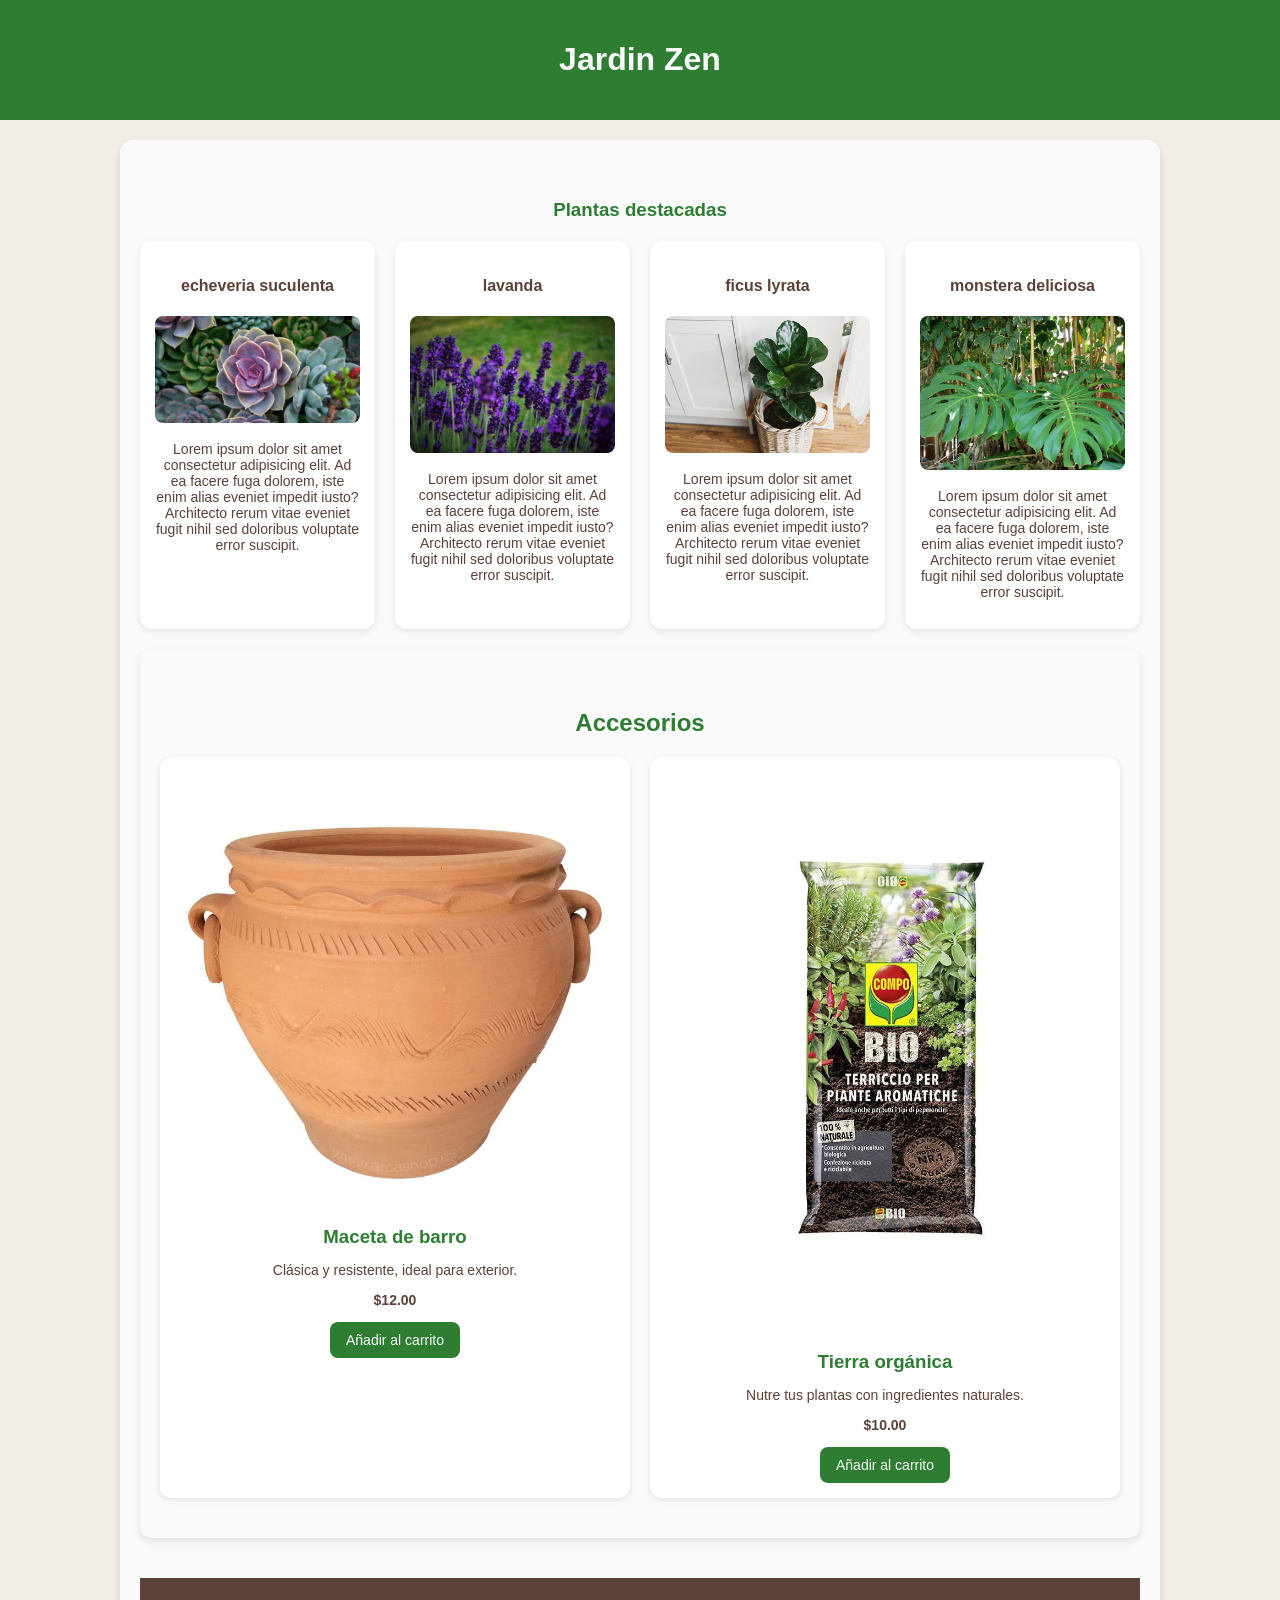
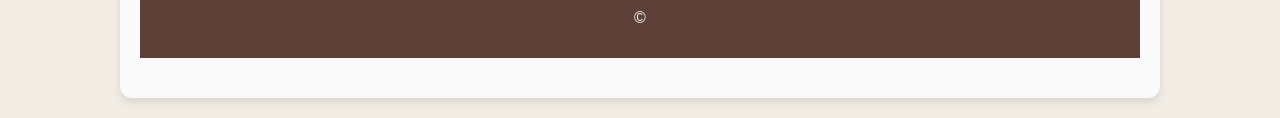
<file: pagina1/index.html>
<!DOCTYPE html>
<html lang="en">
<head>
    <meta charset="UTF-8">
    <meta name="viewport" content="width=device-width, initial-scale=1.0">
    <title>Document</title>
    <link rel="stylesheet" href="index.css">
</head>

<body>
     <header class="">
        <h1>Jardin Zen</h1>
</header>

    <section class="">
            <div class="cabezera">
                <h3>Plantas destacadas</h3>
            </div>
            <div class="products">
            <div class="product-card">
                <h4>echeveria suculenta</h4>
                <img src="./imagenes/echeveria-suculenta.jpg" alt="">
                <p>Lorem ipsum dolor sit amet consectetur adipisicing elit. Ad ea facere fuga dolorem, iste enim alias eveniet impedit iusto? Architecto rerum vitae eveniet fugit nihil sed doloribus voluptate error suscipit.</p>
            </div>

            <div class="product-card">
                <h4>lavanda</h4>
                <img src="./imagenes/lavanda.jpg" alt="">
                <p>Lorem ipsum dolor sit amet consectetur adipisicing elit. Ad ea facere fuga dolorem, iste enim alias eveniet impedit iusto? Architecto rerum vitae eveniet fugit nihil sed doloribus voluptate error suscipit.</p>
            </div>

            <div class="product-card">
                <h4>ficus lyrata</h4>
                <img src="./imagenes/ficus-lyrata.jpg" alt="">
                <p>Lorem ipsum dolor sit amet consectetur adipisicing elit. Ad ea facere fuga dolorem, iste enim alias eveniet impedit iusto? Architecto rerum vitae eveniet fugit nihil sed doloribus voluptate error suscipit.</p>
            </div>

            <div  class="product-card">
                <h4>monstera deliciosa</h4>
                <img src="./imagenes/monstera deliciosa.jpg" alt="">
                <p>Lorem ipsum dolor sit amet consectetur adipisicing elit. Ad ea facere fuga dolorem, iste enim alias eveniet impedit iusto? Architecto rerum vitae eveniet fugit nihil sed doloribus voluptate error suscipit.</p>
            </div>
        </div>
       <section>
    <h2>Accesorios</h2>
    <div class="products">
      <div class="product-card">
        <img src="imagenes/maceta.jpg" alt="">
        <h3>Maceta de barro</h3>
        <p>Clásica y resistente, ideal para exterior.</p>
        <p><strong>$12.00</strong></p>
        <button>Añadir al carrito</button>
      </div>
      <div class="product-card">
        <img src="imagenes/tierra.jpg" alt="">
        <h3>Tierra orgánica</h3>
        <p>Nutre tus plantas con ingredientes naturales.</p>
        <p><strong>$10.00</strong></p>
        <button>Añadir al carrito</button>
      </div>
    </div>
  </section>

  <footer>
    <p>© </p>
  </footer>

</body>
</html>
</file>
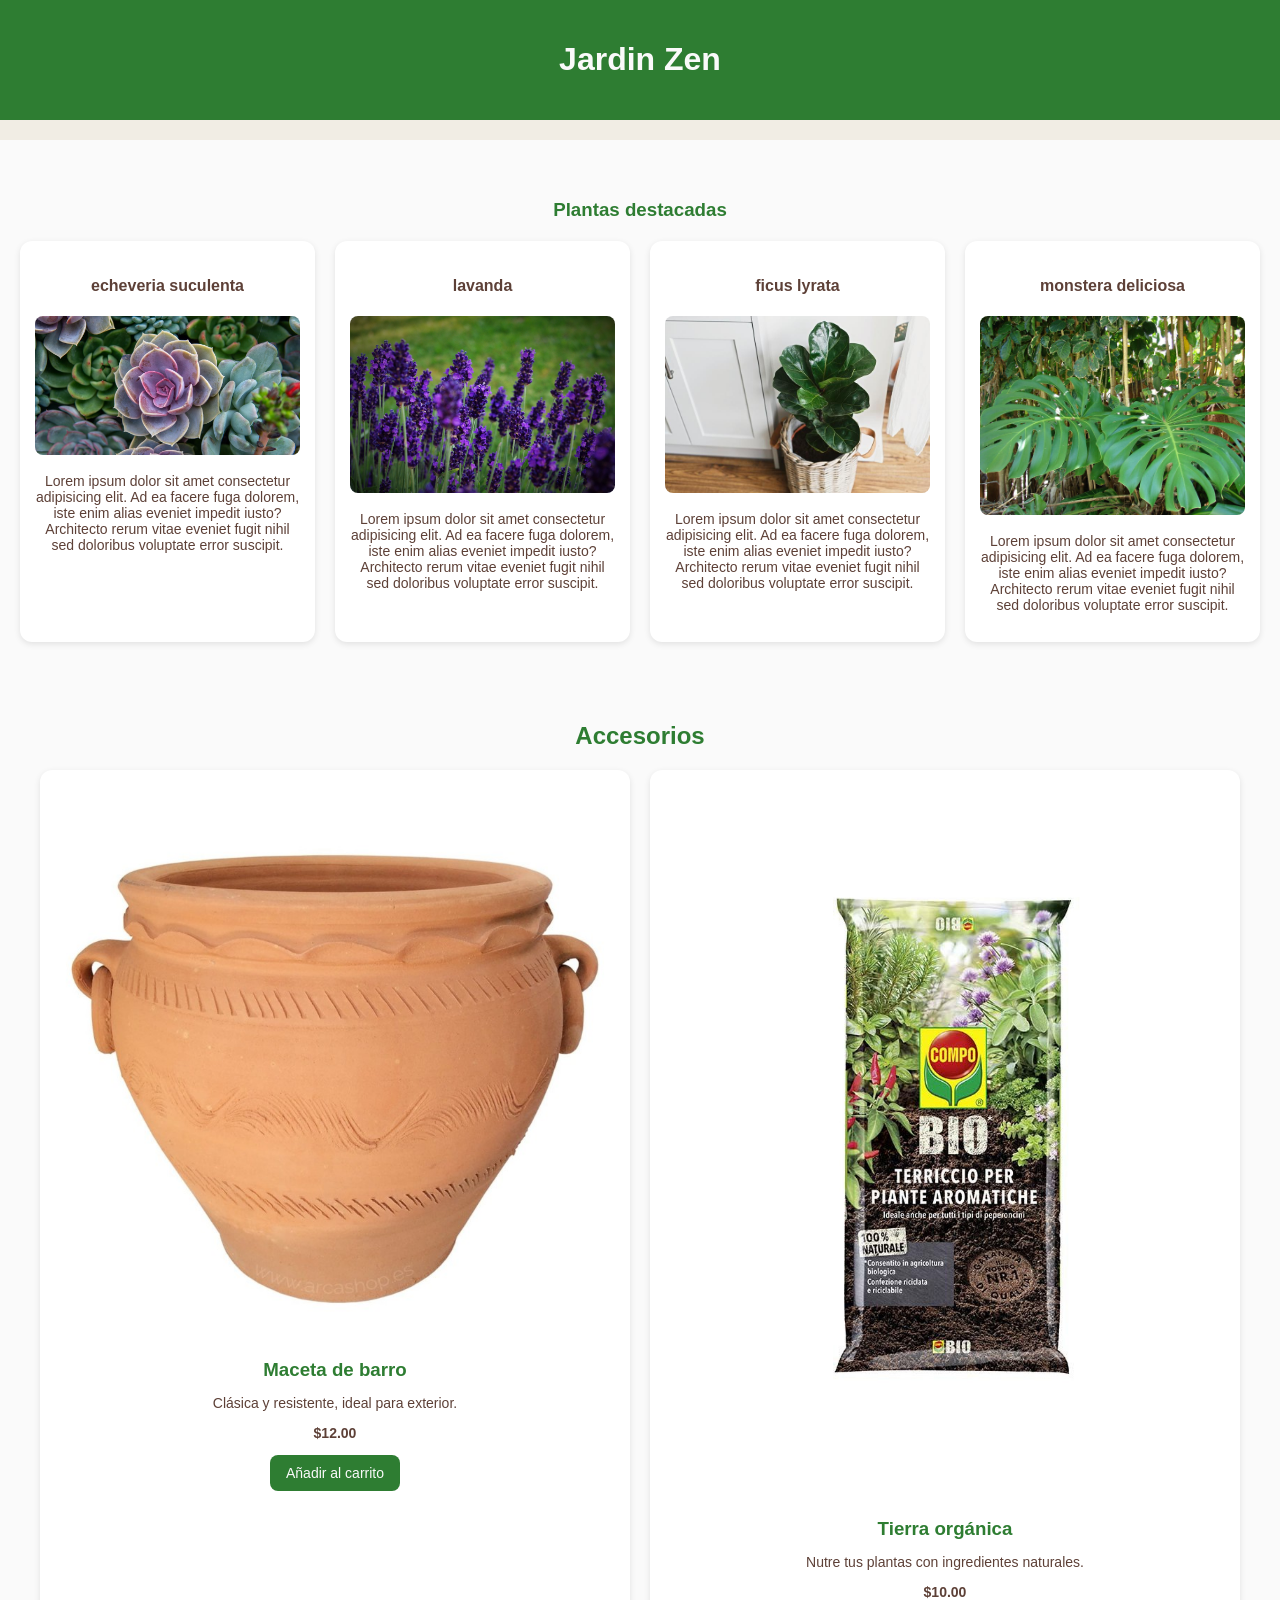
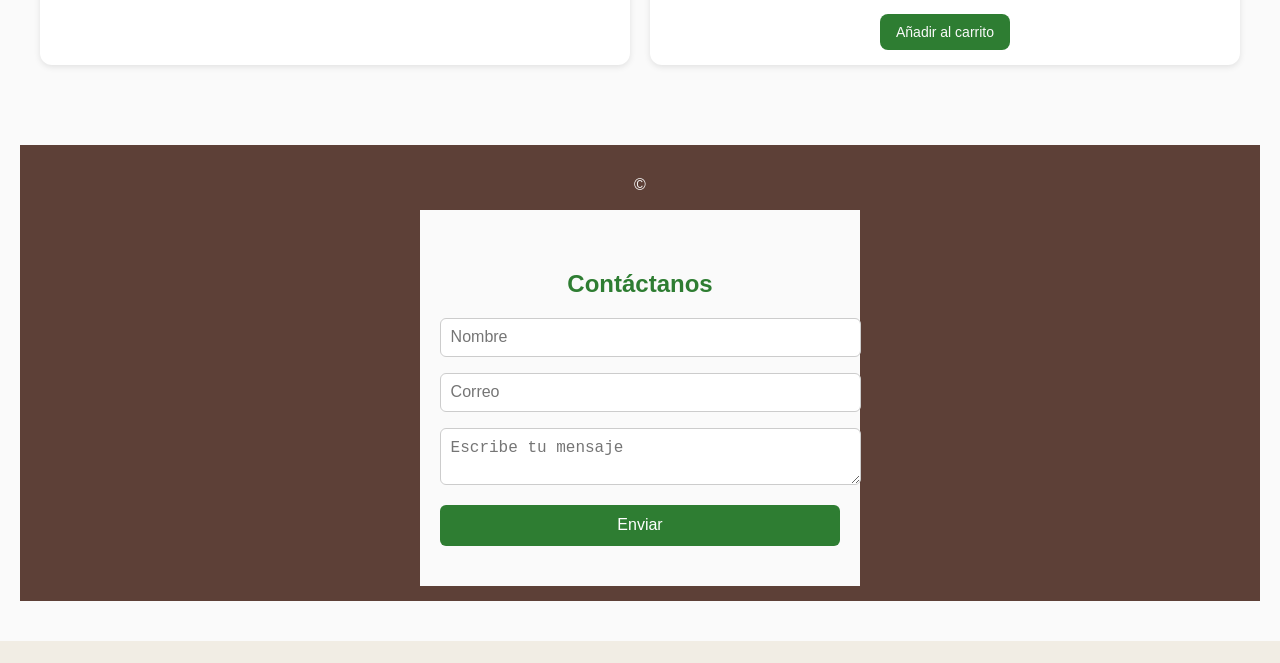
<file: pagina2/index.html>
<!DOCTYPE html>
<html lang="en">
<head>
    <meta charset="UTF-8">
    <meta name="viewport" content="width=device-width, initial-scale=1.0">
    <title>Document</title>
    <link rel="stylesheet" href="index.css">
</head>

<body>
     <header class="">
        <h1>Jardin Zen</h1>
</header>

    <section class="">
            <div class="cabezera">
                <h3>Plantas destacadas</h3>
            </div>
            <div class="products">
            <div class="product-card">
                <h4>echeveria suculenta</h4>
                <img src="./imagenes/echeveria-suculenta.jpg" alt="">
                <p>Lorem ipsum dolor sit amet consectetur adipisicing elit. Ad ea facere fuga dolorem, iste enim alias eveniet impedit iusto? Architecto rerum vitae eveniet fugit nihil sed doloribus voluptate error suscipit.</p>
            </div>

            <div class="product-card">
                <h4>lavanda</h4>
                <img src="./imagenes/lavanda.jpg" alt="">
                <p>Lorem ipsum dolor sit amet consectetur adipisicing elit. Ad ea facere fuga dolorem, iste enim alias eveniet impedit iusto? Architecto rerum vitae eveniet fugit nihil sed doloribus voluptate error suscipit.</p>
            </div>

            <div class="product-card">
                <h4>ficus lyrata</h4>
                <img src="./imagenes/ficus-lyrata.jpg" alt="">
                <p>Lorem ipsum dolor sit amet consectetur adipisicing elit. Ad ea facere fuga dolorem, iste enim alias eveniet impedit iusto? Architecto rerum vitae eveniet fugit nihil sed doloribus voluptate error suscipit.</p>
            </div>

            <div  class="product-card">
                <h4>monstera deliciosa</h4>
                <img src="./imagenes/monstera deliciosa.jpg" alt="">
                <p>Lorem ipsum dolor sit amet consectetur adipisicing elit. Ad ea facere fuga dolorem, iste enim alias eveniet impedit iusto? Architecto rerum vitae eveniet fugit nihil sed doloribus voluptate error suscipit.</p>
            </div>
        </div>
       <section>
    <h2>Accesorios</h2>
    <div class="products">
      <div class="product-card">
        <img src="imagenes/maceta.jpg" alt="">
        <h3>Maceta de barro</h3>
        <p>Clásica y resistente, ideal para exterior.</p>
        <p><strong>$12.00</strong></p>
        <button>Añadir al carrito</button>
      </div>
      <div class="product-card">
        <img src="imagenes/tierra.jpg" alt="">
        <h3>Tierra orgánica</h3>
        <p>Nutre tus plantas con ingredientes naturales.</p>
        <p><strong>$10.00</strong></p>
        <button>Añadir al carrito</button>
      </div>
    </div>
  </section>

  <footer>
    <p>© </p>

    <section class="contacto">
  <h2>Contáctanos</h2>
  <form >
    <input  type="text" placeholder="Nombre" required>
    <input  type="email" placeholder="Correo" required>
    <textarea  placeholder="Escribe tu mensaje"></textarea>
    <button  type="submit">Enviar</button>
  </form>
</section>

  </footer>

</body>
</html>
</file>
<file: pagina1/index.css>
body {
  font-family: Arial, sans-serif;
  background-color: #F1EDE4;
  color: #5D4037;
  margin: 0;
  padding: 0;
}


header {
  background-color: #2E7D32;
  text-align: center;
  color: #FAFAFA;
  padding: 20px;
}



section {
  padding: 40px 20px;
  background-color: #FAFAFA;
  margin: 20px auto;
  border-radius: 12px;
  max-width: 1000px;
  box-shadow: 0 4px 8px rgba(0,0,0,0.1);
}


 h2, h3 {
  color: #2E7D32;
  margin-bottom: 20px;
  text-align: center;
}


.products {
  display: grid;
  grid-template-columns: repeat(auto-fit, minmax(220px, 1fr));
  gap: 20px;
}

.product-card {
  background-color: #FFFFFF;
  border-radius: 12px;
  box-shadow: 0 2px 6px rgba(0,0,0,0.1);
  padding: 15px;
  text-align: center;
}

.product-card img {
  max-width: 100%;
  border-radius: 8px;
}

.product-card h3 {
  margin: 10px 0;
}

.product-card p {
  font-size: 14px;
}


button {
  background-color: #2E7D32;
  color: #FAFAFA;
  border: none;
  padding: 10px 16px;
  border-radius: 8px;
  cursor: pointer;
  font-size: 14px;
}

button:hover {
  background-color: #81C784;
}


footer {
  background-color: #5D4037;
  color: #FAFAFA;
  text-align: center;
  padding: 15px;
  margin-top: 40px;
}
</file>
<file: pagina2/index.css>
body {
  font-family: Arial, sans-serif;
  background-color: #F1EDE4;
  color: #5D4037;
  margin: 0;
  padding: 0;
}


header {
  background-color: #2E7D32;
  text-align: center;
  color: #FAFAFA;
  padding: 20px;
}



section {
  padding: 40px 20px;
  background-color: #FAFAFA;
  margin: 20px auto;
}


 h2, h3 {
  color: #2E7D32;
  margin-bottom: 20px;
  text-align: center;
}


.products {
  display: grid;
  grid-template-columns: repeat(auto-fit, minmax(220px, 1fr));
  gap: 20px;
}

.product-card {
  background-color: #FFFFFF;
  border-radius: 12px;
  box-shadow: 0 2px 6px rgba(0,0,0,0.1);
  padding: 15px;
  text-align: center;
}

.product-card img {
  max-width: 100%;
  border-radius: 8px;
}

.product-card h3 {
  margin: 10px 0;
}

.product-card p {
  font-size: 14px;
}


button {
  background-color: #2E7D32;
  color: #FAFAFA;
  border: none;
  padding: 10px 16px;
  border-radius: 8px;
  cursor: pointer;
  font-size: 14px;
}

button:hover {
  background-color: #81C784;
}


footer {
  background-color: #5D4037;
  color: #FAFAFA;
  text-align: center;
  padding: 15px;
  margin-top: 40px;
}


#contacto {
  padding: 2rem;
  background: #f5f5f5;
  text-align: center;
  
}

#contacto h2 {
  margin-bottom: 1rem;
  color: #2f4f4f;
}


.contacto {
  max-width: 400px;
  margin: 0 auto;
  text-align: left;
}

.contacto label {
  display: block;
  margin: 0.5rem 0 0.2rem;
  font-size: 0.9rem;
  color: #333;
}

.contacto input,
.contacto textarea {
  width: 100%;
  padding: 0.6rem;
  margin-bottom: 1rem;
  border: 1px solid #ccc;
  border-radius: 6px;
  font-size: 1rem;
}

.contacto button {
  width: 100%;
  padding: 0.7rem;
  border: none;
  border-radius: 6px;
  background: #2E7D32;
  color: #fff;
  font-size: 1rem;
  cursor: pointer;
}

.contacto button:hover {
  background: #2E7D32;
}
</file>
